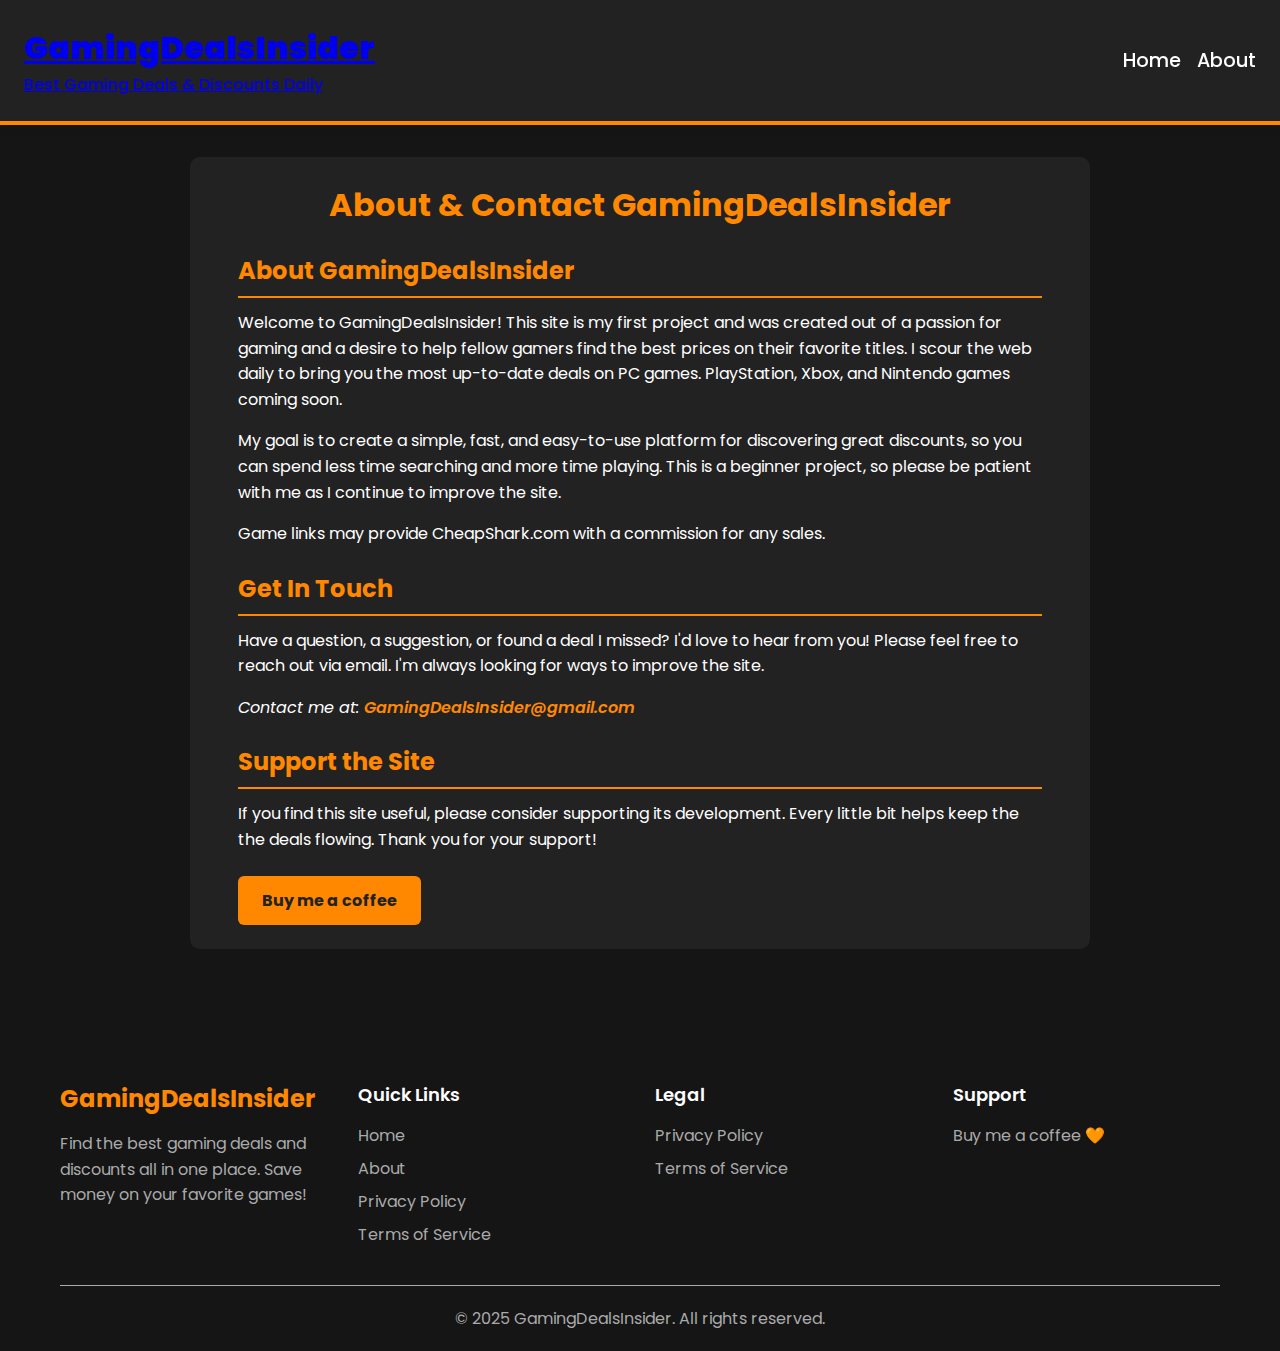
<file: about.html>
<!DOCTYPE html>
<html lang="en">
<head>
    <meta charset="UTF-8">
    <meta name="viewport" content="width=device-width, initial-scale=1.0">

    <script async src="https://www.googletagmanager.com/gtag/js?id=G-ZEB72G2LCH"></script>
    <script>
      window.dataLayer = window.dataLayer || [];
      function gtag(){dataLayer.push(arguments);}
      gtag('js', new Date());
      gtag('config', 'G-ZEB72G2LCH');
    </script>
    
    <title>About Us | GamingDealsInsider</title>
    <meta name="description" content="Learn about the mission of GamingDealsInsider. We're dedicated to helping gamers find legitimate discounts and track the best prices on video games across all major platforms.">
    <meta name="keywords" content="about gaming deals, gaming deals mission, gaming deals support, gaming deals help, gaming deals feedback">
    <meta name="author" content="GamingDealsInsider">
    <meta name="robots" content="index, follow">
    <link rel="canonical" href="https://bullsonparade.github.io/Deals-Site/about.html">
    <meta name="theme-color" content="#ff8800">
    
    <meta property="og:type" content="website">
    <meta property="og:url" content="https://bullsonparade.github.io/Deals-Site/about.html">
    <meta property="og:title" content="About Us | GamingDealsInsider">
    <meta property="og:description" content="Learn about the mission of GamingDealsInsider to help gamers find the best discounts on video games.">
    <meta property="og:image" content="https://raw.githubusercontent.com/BullsOnParade/Deals-Site/4f519769d55e6551ad79bbeac882b86ba6347bc9/gaming-deals-logo.jpg">
    <meta property="og:site_name" content="GamingDealsInsider">
    <meta property="og:locale" content="en_US">

    <meta name="twitter:card" content="summary_large_image">
    <meta name="twitter:site" content="@gamingdealsins">
    <meta name="twitter:title" content="About Us | GamingDealsInsider">
    <meta name="twitter:description" content="Learn about the mission of GamingDealsInsider to help gamers find the best discounts on video games.">
    <meta name="twitter:image" content="https://raw.githubusercontent.com/BullsOnParade/Deals-Site/4f519769d55e6551ad79bbeac882b86ba6347bc9/gaming-deals-logo.jpg">
    
    <link rel="icon" type="image/x-icon" href="favicon.ico">
    <link rel="apple-touch-icon" sizes="180x180" href="apple-touch-icon.png">
    <link rel="icon" type="image/png" sizes="32x32" href="favicon-32x32.png">
    <link rel="icon" type="image/png" sizes="16x16" href="favicon-16x16.png">
    
    <link href="https://fonts.googleapis.com/css2?family=Poppins:wght@400;500;600;700;900&display=swap" rel="stylesheet">
    
    <script type="application/ld+json">
    {
      "@context": "https://schema.org",
      "@type": "AboutPage",
      "name": "About GamingDealsInsider",
      "url": "https://bullsonparade.github.io/Deals-Site/about.html",
      "description": "Learn about our mission to help gamers find the best deals on PC, PlayStation, Xbox, and Nintendo games.",
      "mainEntity": {
        "@type": "Organization",
        "name": "GamingDealsInsider",
        "url": "https://bullsonparade.github.io/Deals-Site/index.html",
        "logo": "https://raw.githubusercontent.com/BullsOnParade/Deals-Site/4f519769d55e6551ad79bbeac882b86ba6347bc9/gaming-deals-logo.jpg",
        "sameAs": [
          "https://twitter.com/gamingdealsins",
          "https://facebook.com/gamingdealsinsider",
          "https://instagram.com/gamingdealsinsider"
        ]
      }
    }
    </script>
    
    <link rel="stylesheet" href="styles.css">
</head>
<body>
  <!-- Header -->
  <header class="header">
    <div class="header__inner">
      <h1 class="header__title"><a href="index.html">GamingDealsInsider</a></h1>
      <p class="header__tagline"><a href="index.html">Best Gaming Deals & Discounts Daily</a></p>
    </div>
    <nav class="header__menu">
      <a class="header__menu-link" href="index.html">Home</a>
      <a class="header__menu-link" href="about.html">About</a>
    </nav>
  </header>

  <!-- Contact Section -->
  <main>
    <section class="contact-section" aria-label="About and Contact Information">
      <div class="contact-container">
        <h1 class="section-title">About & Contact GamingDealsInsider</h1>

        <article class="contact-content">
          <section>
            <h2>About GamingDealsInsider</h2>
            <p>
              Welcome to GamingDealsInsider! This site is my first project and was created out of a passion for gaming and a desire to help fellow gamers find the best prices on their favorite titles. I scour the web daily to bring you the most up-to-date deals on PC games. PlayStation, Xbox, and Nintendo games coming soon.
            </p>
            <p>
              My goal is to create a simple, fast, and easy-to-use platform for discovering great discounts, so you can spend less time searching and more time playing. This is a beginner project, so please be patient with me as I continue to improve the site.
            </p>
            <p>
              Game links may provide CheapShark.com with a commission for any sales.
            </p>
          </section>

          <section>
            <h2>Get In Touch</h2>
            <p>
              Have a question, a suggestion, or found a deal I missed? I'd love to hear from you! Please feel free to reach out via email. I'm always looking for ways to improve the site.
            </p>
            <address class="contact-email">
              Contact me at: <a href="mailto:GamingDealsInsider@gmail.com" aria-label="Send email to GamingDealsInsider@gmail.com">GamingDealsInsider@gmail.com</a>
            </address>
          </section>

          <section>
            <h2>Support the Site</h2>
            <p>
              If you find this site useful, please consider supporting its development. Every little bit helps keep the the deals flowing. Thank you for your support!
            </p>
            <a href="https://buymeacoffee.com/gamingdealsinsider" target="_blank" class="support-button" aria-label="Support GamingDealsInsider on Buy Me a Coffee">Buy me a coffee</a>
          </section>
        </article>
      </div>
    </section>
  </main>

  <!-- Footer -->
  <footer class="footer">
    <div class="footer__container">
      <div class="footer__content">
        <div class="footer__section">
          <h3 class="footer__title">GamingDealsInsider</h3>
          <p class="footer__description">Find the best gaming deals and discounts all in one place. Save money on your favorite games!</p>
        </div>
        <div class="footer__section">
          <h4 class="footer__subtitle">Quick Links</h4>
          <ul class="footer__links">
            <li><a href="index.html" class="footer__link">Home</a></li>
            <li><a href="about.html" class="footer__link">About</a></li>
            <li><a href="privacy.html" class="footer__link">Privacy Policy</a></li>
            <li><a href="terms.html" class="footer__link">Terms of Service</a></li>
          </ul>
        </div>
        <div class="footer__section">
          <h4 class="footer__subtitle">Legal</h4>
          <ul class="footer__links">
            <li><a href="privacy.html" class="footer__link">Privacy Policy</a></li>
            <li><a href="terms.html" class="footer__link">Terms of Service</a></li>
          </ul>
        </div>
        <div class="footer__section">
          <h4 class="footer__subtitle">Support</h4>
          <ul class="footer__links">
            <li><a href="https://buymeacoffee.com/gamingdealsinsider" target="_blank" class="footer__link">Buy me a coffee 🧡</a></li>
          </ul>
        </div>
      </div>
      <div class="footer__bottom">
        <p class="footer__copyright">&copy; 2025 GamingDealsInsider. All rights reserved.</p>
      </div>
    </div>
  </footer>

  <script src="script.js"></script>
</body>
</html>
</file>
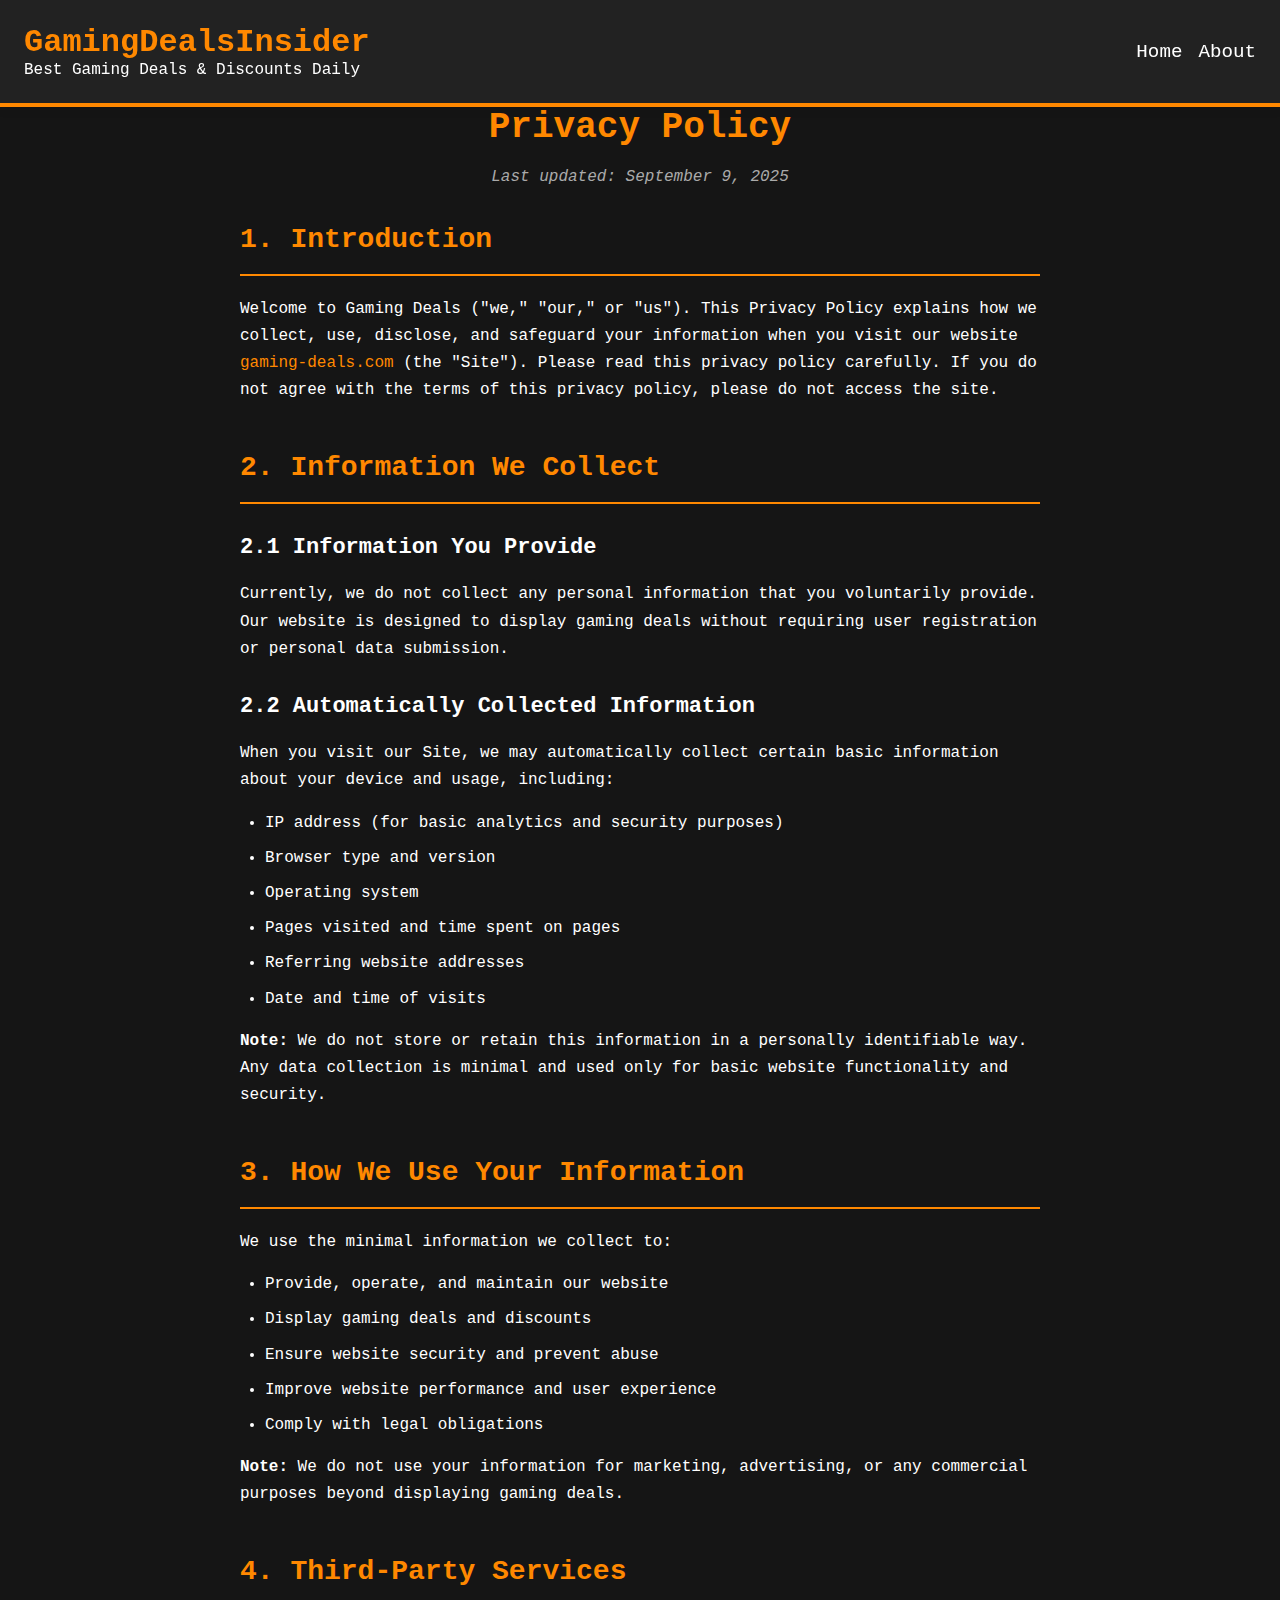
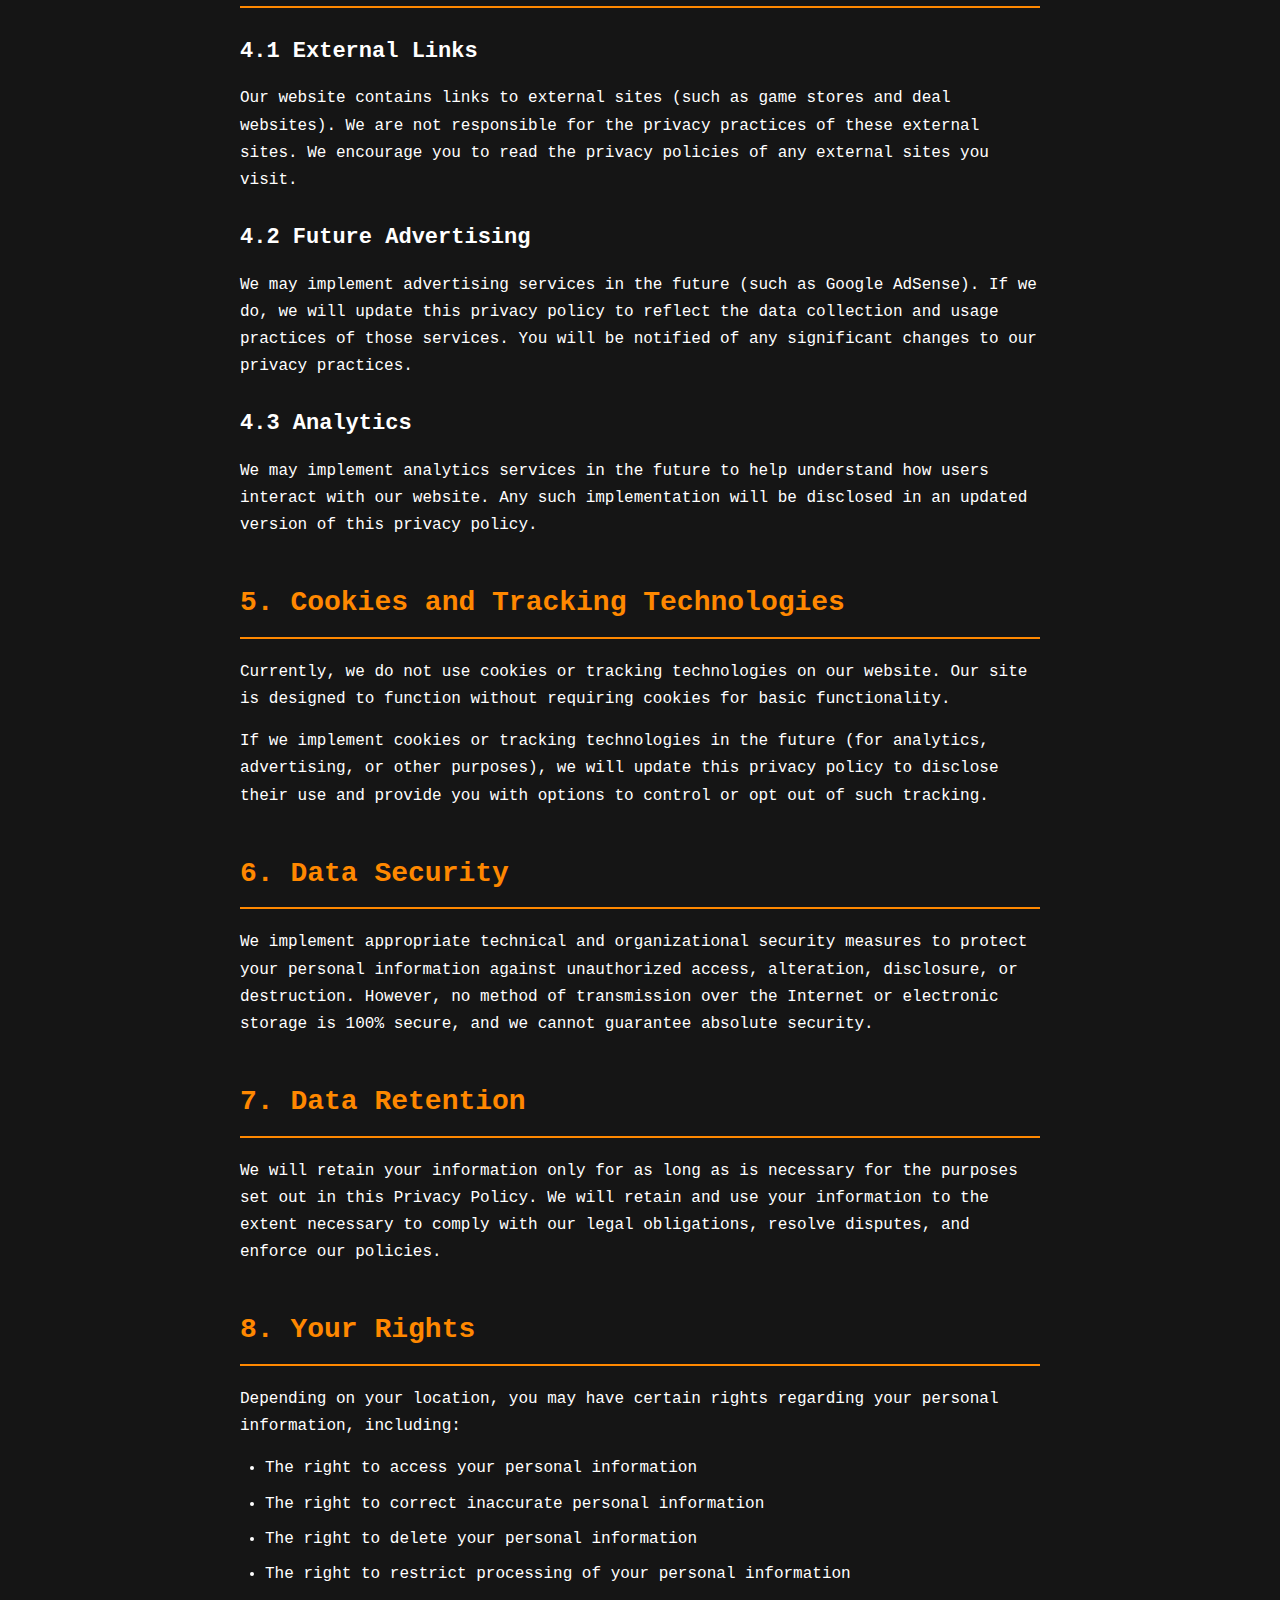
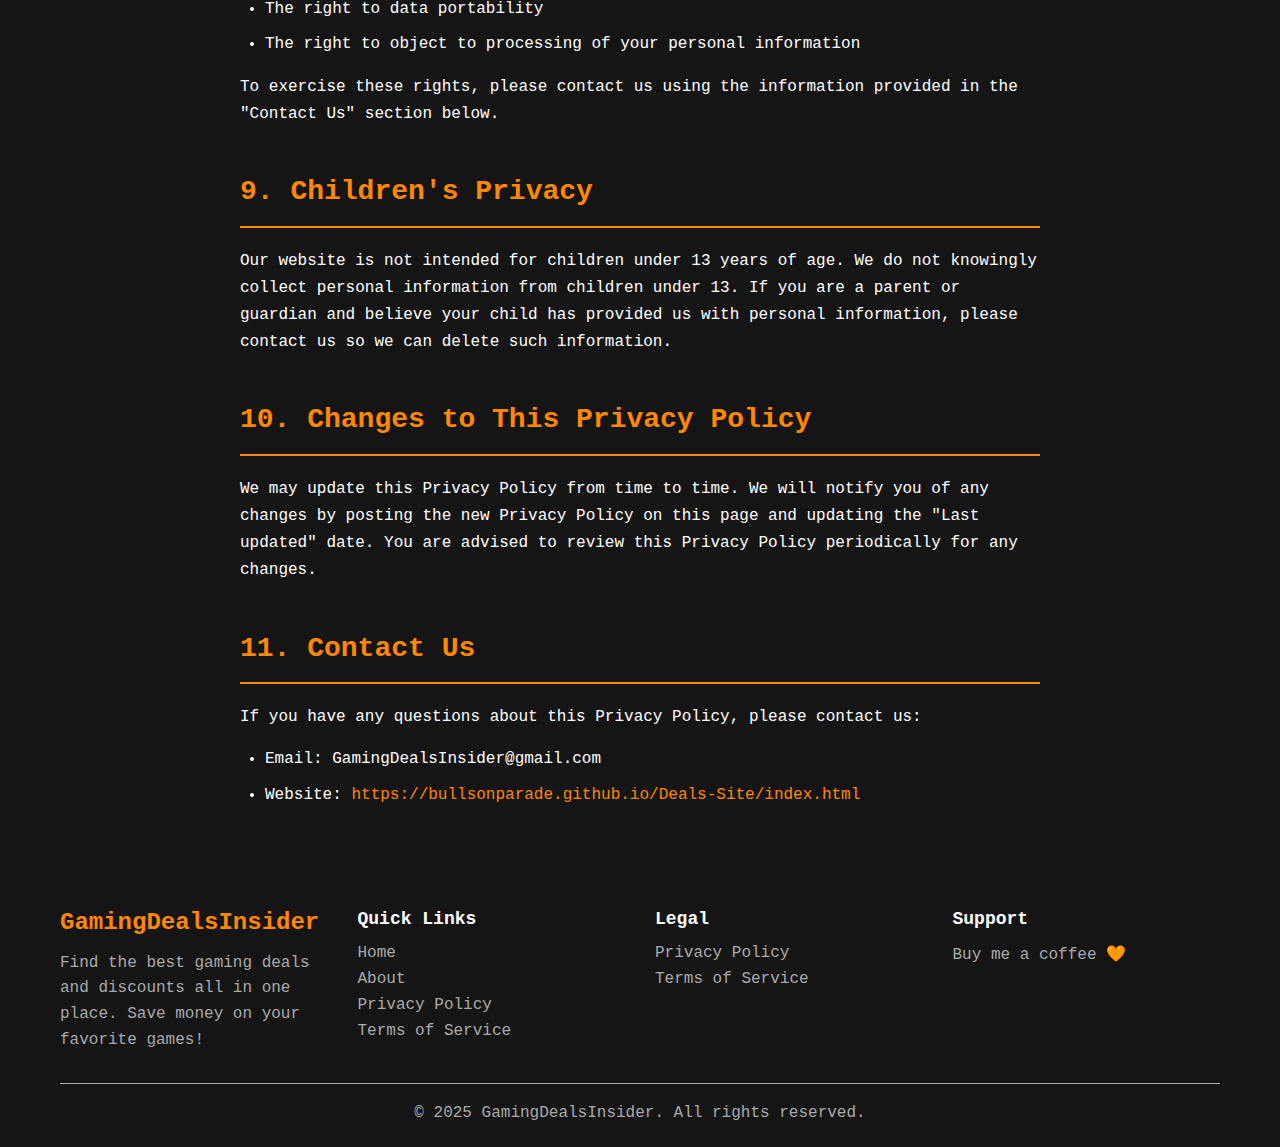
<file: privacy.html>
<!DOCTYPE html>
<html lang="en">
<head>
    <meta charset="UTF-8">
    <meta name="viewport" content="width=device-width, initial-scale=1.0">
    <title>Privacy Policy - Gaming Deals</title>
    <link rel="stylesheet" href="styles.css">
    <meta name="description" content="Privacy Policy for Gaming Deals - Learn how we collect, use, and protect your information.">
    <meta name="robots" content="index, follow">
    
    <!-- Open Graph Meta Tags -->
    <meta property="og:title" content="Privacy Policy - Gaming Deals">
    <meta property="og:description" content="Privacy Policy for Gaming Deals - Learn how we collect, use, and protect your information.">
    <meta property="og:type" content="website">
    <meta property="og:url" content="https://your-domain.com/privacy.html">
    
    <!-- Favicon -->
    <link rel="icon" type="image/jpeg" href="gaming-deals-logo.jpg">
</head>
<body>
  <!-- Header -->
  <header class="header">
    <div class="header__inner">
      <h1 class="header__title">GamingDealsInsider</h1>
      <p class="header__tagline">Best Gaming Deals & Discounts Daily</p>
    </div>
    <nav class="header__menu">
      <a class="header__menu-link" href="index.html">Home</a>
      <a class="header__menu-link" href="about.html">About</a>
    </nav>
  </header>

    <main class="main">
        <div class="container">
            <h1 class="page-title">Privacy Policy</h1>
            <p class="last-updated">Last updated: <time datetime="2025-09-09">September 9, 2025</time></p>
            
            <div class="privacy-content">
                <section class="privacy-section">
                    <h2>1. Introduction</h2>
                    <p>Welcome to Gaming Deals ("we," "our," or "us"). This Privacy Policy explains how we collect, use, disclose, and safeguard your information when you visit our website <a href="index.html">gaming-deals.com</a> (the "Site"). Please read this privacy policy carefully. If you do not agree with the terms of this privacy policy, please do not access the site.</p>
                </section>

                <section class="privacy-section">
                    <h2>2. Information We Collect</h2>
                    <h3>2.1 Information You Provide</h3>
                    <p>Currently, we do not collect any personal information that you voluntarily provide. Our website is designed to display gaming deals without requiring user registration or personal data submission.</p>

                    <h3>2.2 Automatically Collected Information</h3>
                    <p>When you visit our Site, we may automatically collect certain basic information about your device and usage, including:</p>
                    <ul>
                        <li>IP address (for basic analytics and security purposes)</li>
                        <li>Browser type and version</li>
                        <li>Operating system</li>
                        <li>Pages visited and time spent on pages</li>
                        <li>Referring website addresses</li>
                        <li>Date and time of visits</li>
                    </ul>
                    <p><strong>Note:</strong> We do not store or retain this information in a personally identifiable way. Any data collection is minimal and used only for basic website functionality and security.</p>
                </section>

                <section class="privacy-section">
                    <h2>3. How We Use Your Information</h2>
                    <p>We use the minimal information we collect to:</p>
                    <ul>
                        <li>Provide, operate, and maintain our website</li>
                        <li>Display gaming deals and discounts</li>
                        <li>Ensure website security and prevent abuse</li>
                        <li>Improve website performance and user experience</li>
                        <li>Comply with legal obligations</li>
                    </ul>
                    <p><strong>Note:</strong> We do not use your information for marketing, advertising, or any commercial purposes beyond displaying gaming deals.</p>
                </section>

                <section class="privacy-section">
                    <h2>4. Third-Party Services</h2>
                    <h3>4.1 External Links</h3>
                    <p>Our website contains links to external sites (such as game stores and deal websites). We are not responsible for the privacy practices of these external sites. We encourage you to read the privacy policies of any external sites you visit.</p>

                    <h3>4.2 Future Advertising</h3>
                    <p>We may implement advertising services in the future (such as Google AdSense). If we do, we will update this privacy policy to reflect the data collection and usage practices of those services. You will be notified of any significant changes to our privacy practices.</p>

                    <h3>4.3 Analytics</h3>
                    <p>We may implement analytics services in the future to help understand how users interact with our website. Any such implementation will be disclosed in an updated version of this privacy policy.</p>
                </section>

                <section class="privacy-section">
                    <h2>5. Cookies and Tracking Technologies</h2>
                    <p>Currently, we do not use cookies or tracking technologies on our website. Our site is designed to function without requiring cookies for basic functionality.</p>
                    <p>If we implement cookies or tracking technologies in the future (for analytics, advertising, or other purposes), we will update this privacy policy to disclose their use and provide you with options to control or opt out of such tracking.</p>
                </section>

                <section class="privacy-section">
                    <h2>6. Data Security</h2>
                    <p>We implement appropriate technical and organizational security measures to protect your personal information against unauthorized access, alteration, disclosure, or destruction. However, no method of transmission over the Internet or electronic storage is 100% secure, and we cannot guarantee absolute security.</p>
                </section>

                <section class="privacy-section">
                    <h2>7. Data Retention</h2>
                    <p>We will retain your information only for as long as is necessary for the purposes set out in this Privacy Policy. We will retain and use your information to the extent necessary to comply with our legal obligations, resolve disputes, and enforce our policies.</p>
                </section>

                <section class="privacy-section">
                    <h2>8. Your Rights</h2>
                    <p>Depending on your location, you may have certain rights regarding your personal information, including:</p>
                    <ul>
                        <li>The right to access your personal information</li>
                        <li>The right to correct inaccurate personal information</li>
                        <li>The right to delete your personal information</li>
                        <li>The right to restrict processing of your personal information</li>
                        <li>The right to data portability</li>
                        <li>The right to object to processing of your personal information</li>
                    </ul>
                    <p>To exercise these rights, please contact us using the information provided in the "Contact Us" section below.</p>
                </section>

                <section class="privacy-section">
                    <h2>9. Children's Privacy</h2>
                    <p>Our website is not intended for children under 13 years of age. We do not knowingly collect personal information from children under 13. If you are a parent or guardian and believe your child has provided us with personal information, please contact us so we can delete such information.</p>
                </section>

                <section class="privacy-section">
                    <h2>10. Changes to This Privacy Policy</h2>
                    <p>We may update this Privacy Policy from time to time. We will notify you of any changes by posting the new Privacy Policy on this page and updating the "Last updated" date. You are advised to review this Privacy Policy periodically for any changes.</p>
                </section>

                <section class="privacy-section">
                    <h2>11. Contact Us</h2>
                    <p>If you have any questions about this Privacy Policy, please contact us:</p>
                    <ul>
                        <li>Email: GamingDealsInsider@gmail.com</li>
                        <li>Website: <a href="index.html">https://bullsonparade.github.io/Deals-Site/index.html</a></li>
                    </ul>
                </section>
            </div>
        </div>
    </main>

    <footer class="footer">
        <div class="footer__container">
            <div class="footer__content">
                <div class="footer__section">
                    <h3 class="footer__title">GamingDealsInsider</h3>
                    <p class="footer__description">Find the best gaming deals and discounts all in one place. Save money on your favorite games!</p>
                </div>
                <div class="footer__section">
          <h4 class="footer__subtitle">Quick Links</h4>
          <ul class="footer__links">
            <li><a href="index.html" class="footer__link">Home</a></li>
            <li><a href="about.html" class="footer__link">About</a></li>
            <li><a href="privacy.html" class="footer__link">Privacy Policy</a></li>
            <li><a href="terms.html" class="footer__link">Terms of Service</a></li>
          </ul>
        </div>
        <div class="footer__section">
          <h4 class="footer__subtitle">Legal</h4>
          <ul class="footer__links">
            <li><a href="privacy.html" class="footer__link">Privacy Policy</a></li>
            <li><a href="terms.html" class="footer__link">Terms of Service</a></li>
          </ul>
        </div>
        <div class="footer__section">
          <h4 class="footer__subtitle">Support</h4>
          <ul class="footer__links">
            <li><a href="https://buymeacoffee.com/gamingdealsinsider" target="_blank" class="footer__link">Buy me a coffee 🧡</a></li>
          </ul>
        </div>
            </div>
            <div class="footer__bottom">
                <p class="footer__copyright">&copy; 2025 GamingDealsInsider. All rights reserved.</p>
            </div>
        </div>
    </footer>

    <script src="script.js"></script>
</body>
</html>
</file>
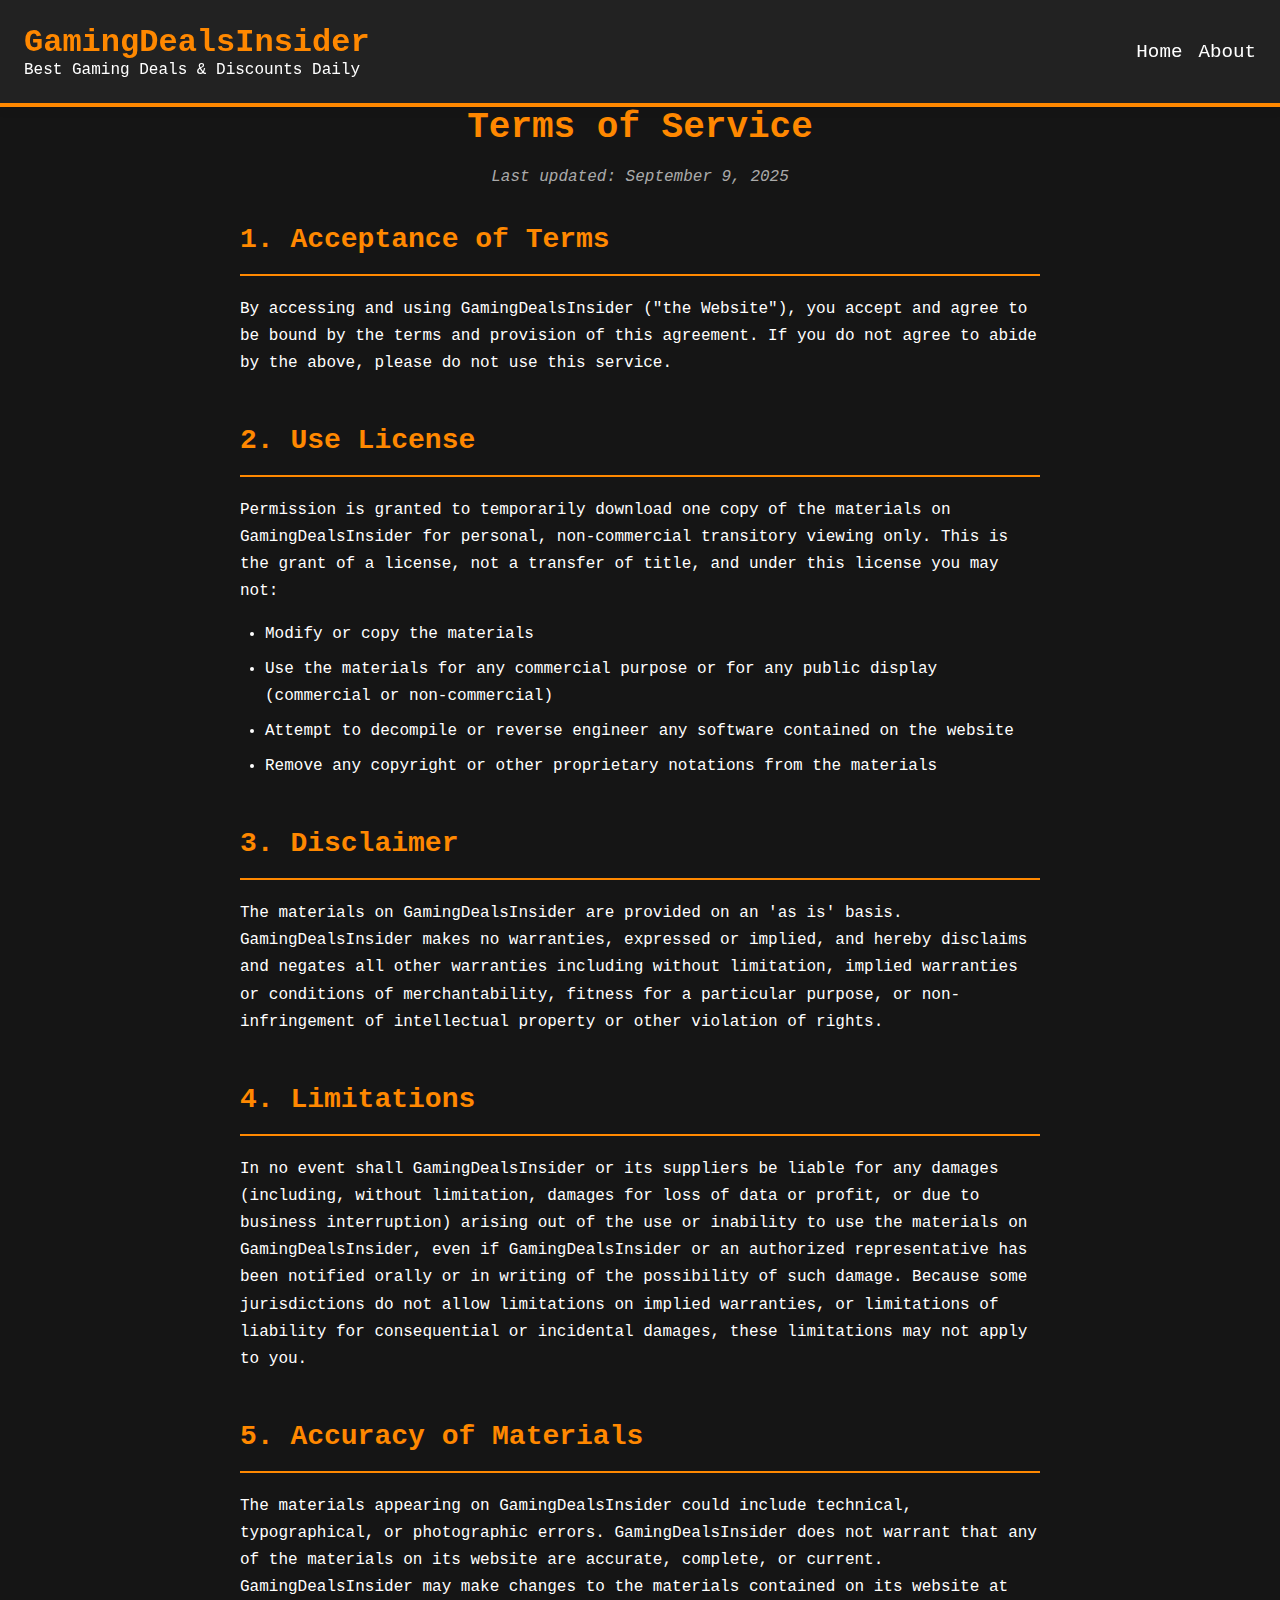
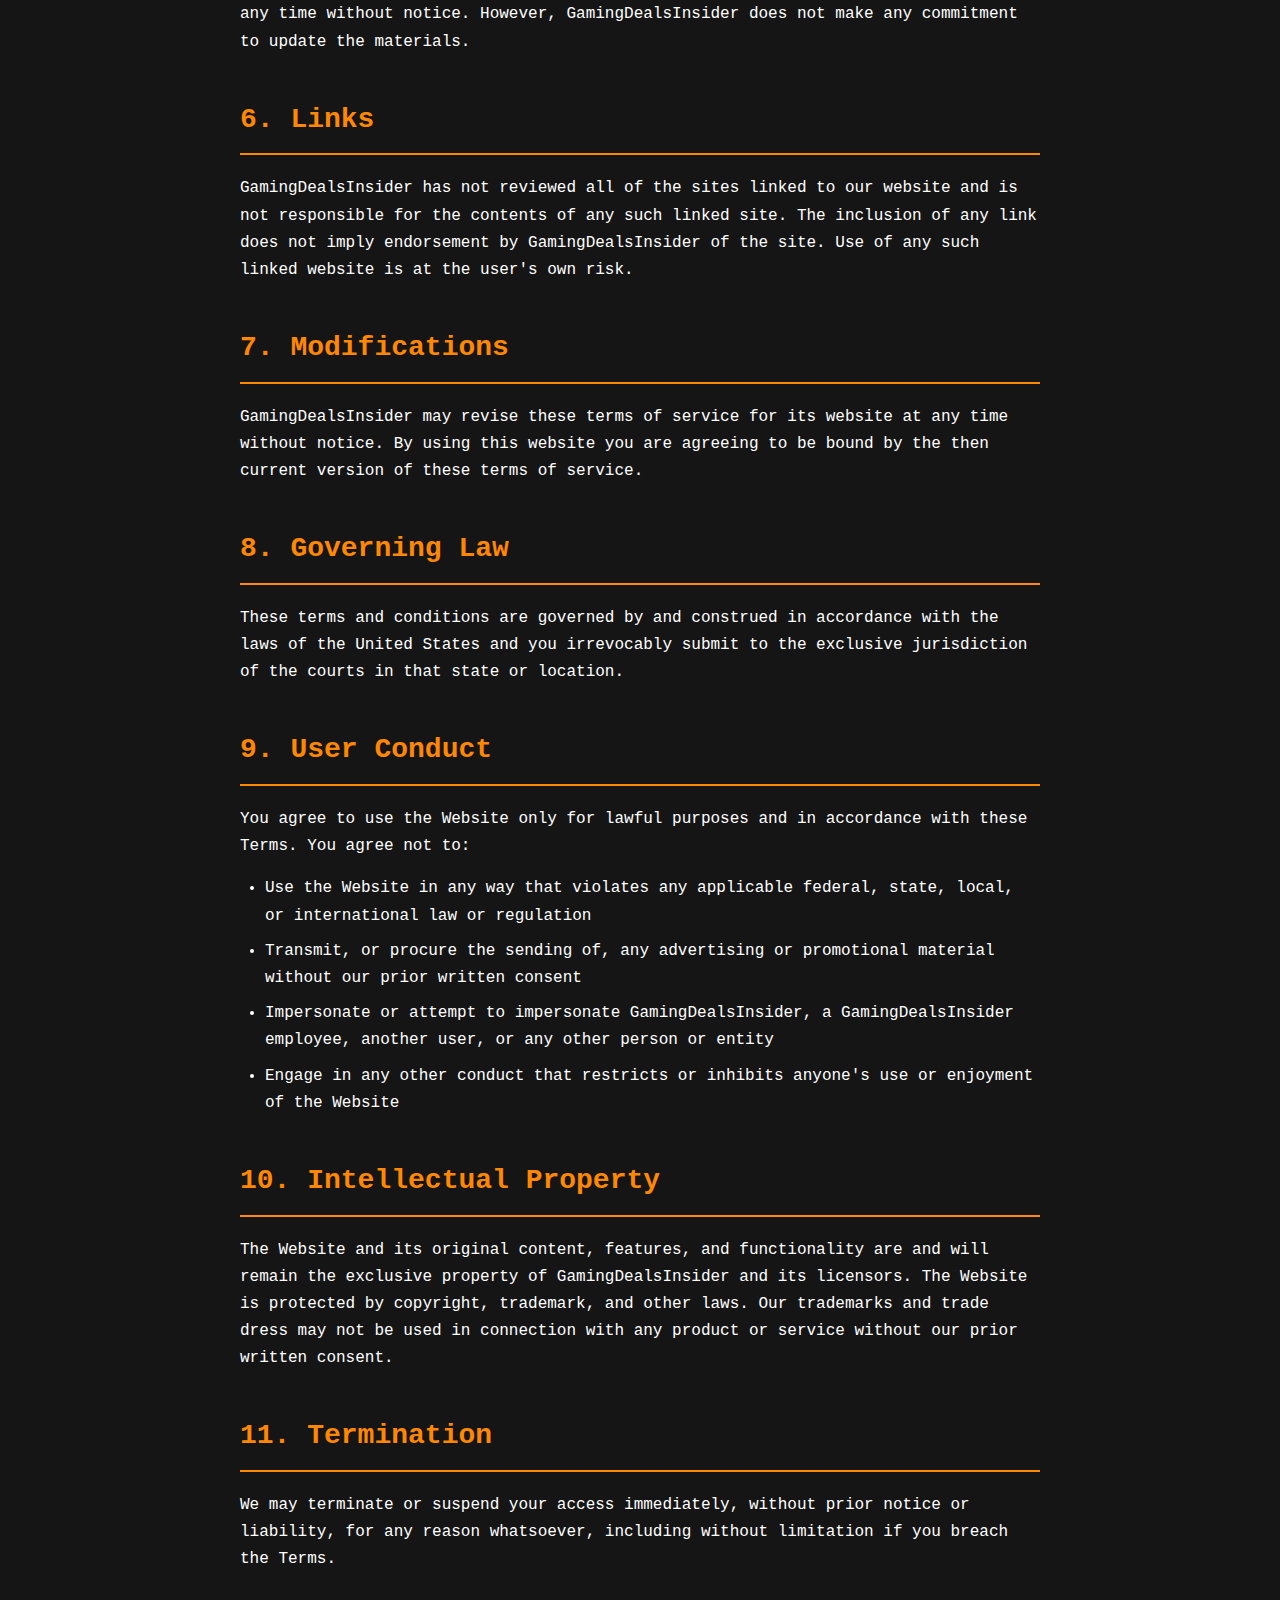
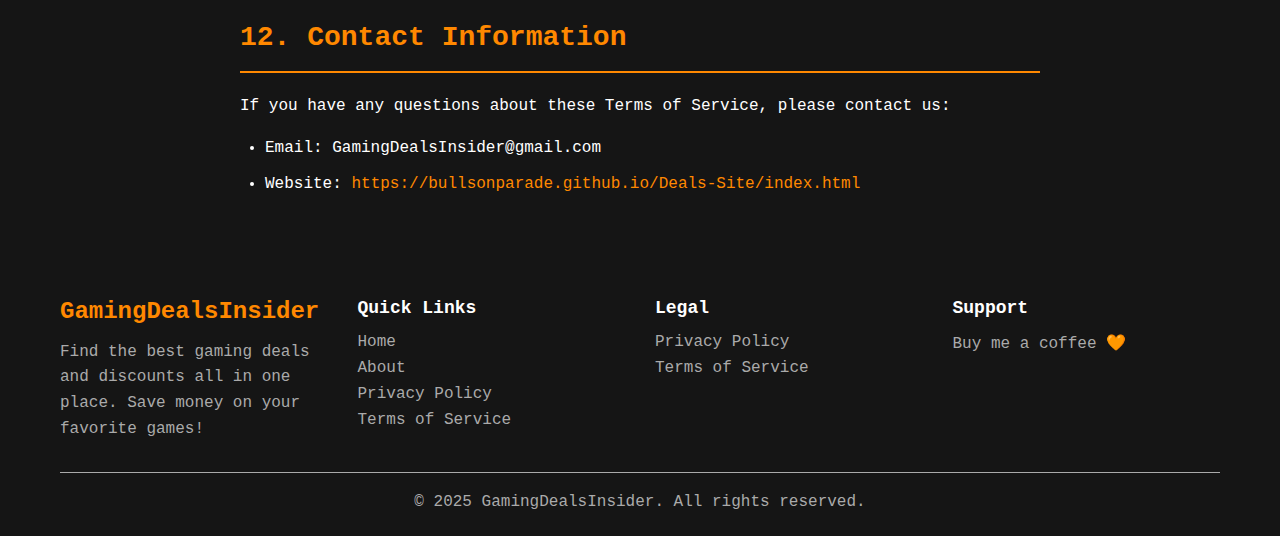
<file: terms.html>
<!DOCTYPE html>
<html lang="en">
<head>
    <meta charset="UTF-8">
    <meta name="viewport" content="width=device-width, initial-scale=1.0">
    <title>Terms of Service - GamingDealsInsider</title>
    <link rel="stylesheet" href="styles.css">
    <meta name="description" content="Terms of Service for GamingDealsInsider - Learn about the terms and conditions for using our gaming deals website.">
    <meta name="robots" content="index, follow">
    
    <!-- Open Graph Meta Tags -->
    <meta property="og:title" content="Terms of Service - GamingDealsInsider">
    <meta property="og:description" content="Terms of Service for GamingDealsInsider - Learn about the terms and conditions for using our gaming deals website.">
    <meta property="og:type" content="website">
    <meta property="og:url" content="https://your-domain.com/terms.html">
    
    <!-- Favicon -->
    <link rel="icon" type="image/jpeg" href="gaming-deals-logo.jpg">
</head>
<body>
  <!-- Header -->
  <header class="header">
    <div class="header__inner">
      <h1 class="header__title">GamingDealsInsider</h1>
      <p class="header__tagline">Best Gaming Deals & Discounts Daily</p>
    </div>
    <nav class="header__menu">
      <a class="header__menu-link" href="index.html">Home</a>
      <a class="header__menu-link" href="about.html">About</a>
    </nav>
  </header>

  <main class="main">
    <div class="container">
      <h1 class="page-title">Terms of Service</h1>
      <p class="last-updated">Last updated: <time datetime="2025-09-09">September 9, 2025</time></p>
      
      <div class="privacy-content">
        <section class="privacy-section">
          <h2>1. Acceptance of Terms</h2>
          <p>By accessing and using GamingDealsInsider ("the Website"), you accept and agree to be bound by the terms and provision of this agreement. If you do not agree to abide by the above, please do not use this service.</p>
        </section>

        <section class="privacy-section">
          <h2>2. Use License</h2>
          <p>Permission is granted to temporarily download one copy of the materials on GamingDealsInsider for personal, non-commercial transitory viewing only. This is the grant of a license, not a transfer of title, and under this license you may not:</p>
          <ul>
            <li>Modify or copy the materials</li>
            <li>Use the materials for any commercial purpose or for any public display (commercial or non-commercial)</li>
            <li>Attempt to decompile or reverse engineer any software contained on the website</li>
            <li>Remove any copyright or other proprietary notations from the materials</li>
          </ul>
        </section>

        <section class="privacy-section">
          <h2>3. Disclaimer</h2>
          <p>The materials on GamingDealsInsider are provided on an 'as is' basis. GamingDealsInsider makes no warranties, expressed or implied, and hereby disclaims and negates all other warranties including without limitation, implied warranties or conditions of merchantability, fitness for a particular purpose, or non-infringement of intellectual property or other violation of rights.</p>
        </section>

        <section class="privacy-section">
          <h2>4. Limitations</h2>
          <p>In no event shall GamingDealsInsider or its suppliers be liable for any damages (including, without limitation, damages for loss of data or profit, or due to business interruption) arising out of the use or inability to use the materials on GamingDealsInsider, even if GamingDealsInsider or an authorized representative has been notified orally or in writing of the possibility of such damage. Because some jurisdictions do not allow limitations on implied warranties, or limitations of liability for consequential or incidental damages, these limitations may not apply to you.</p>
        </section>

        <section class="privacy-section">
          <h2>5. Accuracy of Materials</h2>
          <p>The materials appearing on GamingDealsInsider could include technical, typographical, or photographic errors. GamingDealsInsider does not warrant that any of the materials on its website are accurate, complete, or current. GamingDealsInsider may make changes to the materials contained on its website at any time without notice. However, GamingDealsInsider does not make any commitment to update the materials.</p>
        </section>

        <section class="privacy-section">
          <h2>6. Links</h2>
          <p>GamingDealsInsider has not reviewed all of the sites linked to our website and is not responsible for the contents of any such linked site. The inclusion of any link does not imply endorsement by GamingDealsInsider of the site. Use of any such linked website is at the user's own risk.</p>
        </section>

        <section class="privacy-section">
          <h2>7. Modifications</h2>
          <p>GamingDealsInsider may revise these terms of service for its website at any time without notice. By using this website you are agreeing to be bound by the then current version of these terms of service.</p>
        </section>

        <section class="privacy-section">
          <h2>8. Governing Law</h2>
          <p>These terms and conditions are governed by and construed in accordance with the laws of the United States and you irrevocably submit to the exclusive jurisdiction of the courts in that state or location.</p>
        </section>

        <section class="privacy-section">
          <h2>9. User Conduct</h2>
          <p>You agree to use the Website only for lawful purposes and in accordance with these Terms. You agree not to:</p>
          <ul>
            <li>Use the Website in any way that violates any applicable federal, state, local, or international law or regulation</li>
            <li>Transmit, or procure the sending of, any advertising or promotional material without our prior written consent</li>
            <li>Impersonate or attempt to impersonate GamingDealsInsider, a GamingDealsInsider employee, another user, or any other person or entity</li>
            <li>Engage in any other conduct that restricts or inhibits anyone's use or enjoyment of the Website</li>
          </ul>
        </section>

        <section class="privacy-section">
          <h2>10. Intellectual Property</h2>
          <p>The Website and its original content, features, and functionality are and will remain the exclusive property of GamingDealsInsider and its licensors. The Website is protected by copyright, trademark, and other laws. Our trademarks and trade dress may not be used in connection with any product or service without our prior written consent.</p>
        </section>

        <section class="privacy-section">
          <h2>11. Termination</h2>
          <p>We may terminate or suspend your access immediately, without prior notice or liability, for any reason whatsoever, including without limitation if you breach the Terms.</p>
        </section>

        <section class="privacy-section">
          <h2>12. Contact Information</h2>
          <p>If you have any questions about these Terms of Service, please contact us:</p>
          <ul>
            <li>Email: GamingDealsInsider@gmail.com</li>
            <li>Website: <a href="index.html">https://bullsonparade.github.io/Deals-Site/index.html</a></li>
          </ul>
        </section>
      </div>
    </div>
  </main>

  <!-- Footer -->
  <footer class="footer">
    <div class="footer__container">
      <div class="footer__content">
        <div class="footer__section">
          <h3 class="footer__title">GamingDealsInsider</h3>
          <p class="footer__description">Find the best gaming deals and discounts all in one place. Save money on your favorite games!</p>
        </div>
        <div class="footer__section">
          <h4 class="footer__subtitle">Quick Links</h4>
          <ul class="footer__links">
            <li><a href="index.html" class="footer__link">Home</a></li>
            <li><a href="about.html" class="footer__link">About</a></li>
            <li><a href="privacy.html" class="footer__link">Privacy Policy</a></li>
            <li><a href="terms.html" class="footer__link">Terms of Service</a></li>
          </ul>
        </div>
        <div class="footer__section">
          <h4 class="footer__subtitle">Legal</h4>
          <ul class="footer__links">
            <li><a href="privacy.html" class="footer__link">Privacy Policy</a></li>
            <li><a href="terms.html" class="footer__link">Terms of Service</a></li>
          </ul>
        </div>
        <div class="footer__section">
          <h4 class="footer__subtitle">Support</h4>
          <ul class="footer__links">
            <li><a href="https://buymeacoffee.com/gamingdealsinsider" target="_blank" class="footer__link">Buy me a coffee 🧡</a></li>
          </ul>
        </div>
      </div>
      <div class="footer__bottom">
        <p class="footer__copyright">&copy; 2025 GamingDealsInsider. All rights reserved.</p>
      </div>
    </div>
  </footer>

  <script src="script.js"></script>
</body>
</html>
</file>
<file: styles.css>
* {
  margin: 0;
  padding: 0;
  box-sizing: border-box;
}

:root {
  --primary-color: #ff8800;
  --background-dark: #151515;
  --background-light: #222;
  --text-light: #fff;
  --text-dark: #222;
  --text-muted: #aaa;
}

body {
    font-family: 'Poppins', monospace, sans-serif;
    background: var(--background-dark);
    color: var(--text-light);
    min-height: 100vh;
}

/* Header Styles */
.header {
    display: flex;
    background: var(--background-light);
    padding: 24px;
    justify-content: space-between;
    align-items: center;
    border-bottom: 4px solid var(--primary-color);
    position: sticky;
    top: 0;
    z-index: 100;
    box-shadow: 0 2px 10px rgba(0, 0, 0, 0.1);
}

.header__inner {
    display: flex;
    flex-direction: column;
}

.header__title {
  color: var(--primary-color);font-weight: 900;
  font-size: 32px;
}

.header__tagline {
    color: var(--text-light);
    font-weight: 500;
}

.header__menu {
    display: flex;
    gap: 16px;
}

.header__menu-link {
  text-decoration: none;
  color: var(--text-light);
  font-weight: 500;
  font-size: 1.2rem;
  cursor: pointer;
}

.header__menu-button:hover {
    color: var(--primary-color);;
}

.header__menu-button a {
    text-decoration: none;
    color: var(--text-light);
}

.header__menu-button a:hover {
    color: var(--primary-color);;
}

/* Featured Deals Styles */

.index-titles {
  font-size: 2rem;
  color: var(--primary-color);
  text-align: center;
  margin: 32px;
}

/* Featured Deals Carousel Styles */
.featured-deals-container {
  position: relative;
  width: 100%;
  max-width: 1500px; /* Increased further to show full 4th card */
  margin: 32px auto;
  padding: 0 80px;
}

.scroll-arrow-btn {
  position: absolute;
  top: 50%;
  transform: translateY(-50%);
  z-index: 10;
  background-color: rgba(21, 21, 21, 0.9);
  color: var(--text-light);
  border: 2px solid var(--primary-color);
  border-radius: 50%;
  width: 50px; /* Increased size */
  height: 50px;
  font-size: 20px;
  cursor: pointer;
  display: flex;
  justify-content: center;
  align-items: center;
  transition: all 0.3s ease;
  box-shadow: 0 4px 12px rgba(0, 0, 0, 0.3);
}

.scroll-arrow-btn:hover {
  background-color: var(--primary-color);
  color: var(--background-light);
  transform: translateY(-50%) scale(1.1);
  box-shadow: 0 6px 16px rgba(255, 136, 0, 0.4);
}

.scroll-arrow-btn:active {
  transform: translateY(-50%) scale(0.95);
}

.scroll-arrow-btn.left {
  left: 20px; /* Positioned further from the edge */
}

.scroll-arrow-btn.right {
  right: 20px; /* Positioned further from the edge */
}

.featured-deals {
    display: flex;
    gap: 20px; /* Reduced gap to fit 4 cards better */
    overflow-x: auto;
    scroll-behavior: smooth;
    padding: 8px 0 10px 0;
    /* Hide scrollbar for a cleaner look */
    scrollbar-width: none;
    -ms-overflow-style: none;
    /* Enable momentum scrolling on iOS */
    -webkit-overflow-scrolling: touch;
    /* Remove scroll snap for fluid scrolling */
    scroll-snap-type: none;
    /* Drag interaction styles */
    cursor: grab;
    user-select: none;
    -webkit-user-select: none;
    -moz-user-select: none;
    -ms-user-select: none;
}

.featured-deals:active {
    cursor: grabbing;
}

.featured-deals.dragging {
    cursor: grabbing;
    scroll-behavior: auto; /* Disable smooth scroll during drag */
}

.featured-deals::-webkit-scrollbar { /* WebKit */
    display: none;
}

.deal-card {
    background: var(--background-light);
    border-radius: 12px;
    box-shadow: 0 4px 12px rgba(0, 0, 0, 0.3);
    color: var(--text-light);
    text-decoration: none;
    width: 300px; /* Increased to fit exactly 4 cards */
    overflow: hidden;
    border: 2px solid var(--primary-color);
    flex-shrink: 0;
    transition: transform 0.3s ease, box-shadow 0.3s ease;
    display: flex;
    flex-direction: column;
}

.deal-card:hover {
    transform: translateY(-6px);
    box-shadow: 0 12px 32px rgba(255, 136, 0, 0.2);
}

.deal-card:hover .deal-card__image {
    transform: scale(1.05);
}

.deal-card__image {
    width: 100%;
    height: 180px;
    object-fit: cover; /* Changed to cover for better image quality */
    object-position: center;
    background: linear-gradient(135deg, #1a1a1a 0%, #2a2a2a 100%);
    display: block;
    transition: transform 0.3s ease;
    /* Image quality improvements */
    image-rendering: -webkit-optimize-contrast;
    image-rendering: crisp-edges;
    image-rendering: high-quality;
    /* Better scaling for high-res images */
    image-rendering: auto;
    /* Force hardware acceleration */
    transform: translateZ(0);
    backface-visibility: hidden;
    /* Smooth image loading */
    opacity: 0;
    animation: fadeInImage 0.3s ease-in-out forwards;
    /* Better image fitting */
    border-radius: 8px 8px 0 0;
    /* Prevent image blur on scaling */
    -webkit-backface-visibility: hidden;
    -webkit-transform: translateZ(0);
    will-change: transform;
}

@keyframes fadeInImage {
    from { opacity: 0; }
    to { opacity: 1; }
}

.deal-card__image.loaded {
    opacity: 1;
}

.deal-card__image.broken {
    background: linear-gradient(135deg, #2a2a2a 0%, #3a3a3a 100%);
    display: flex;
    align-items: center;
    justify-content: center;
    color: var(--text-muted);
    font-size: 14px;
    font-weight: 500;
}

.deal-card__image.broken::after {
    content: "🎮";
    font-size: 48px;
    opacity: 0.5;
}

.deal-card__body {
    padding: 20px;
    flex-grow: 1;
    display: flex;
    flex-direction: column;
    justify-content: space-between;
}

.deal-card__title {
    font-size: 16px;
    color: var(--primary-color);
    margin: 0 0 12px 0;
    font-weight: 600;
    line-height: 1.3;
    display: -webkit-box;
    -webkit-line-clamp: 2;
    line-clamp: 2;
    -webkit-box-orient: vertical;
    overflow: hidden;
}

.deal-card__price {
    font-weight: 700;
    font-size: 24px;
    color: var(--text-light);
    margin: 0 0 4px 0;
}

.deal-card__old-price {
    text-decoration: line-through;
    color: var(--text-muted);
    font-size: 14px;
    margin: 0 0 8px 0;
}

.deal-card__meta {
    font-size: 12px;
    color: var(--text-muted);
    margin-top: auto;
}

.deal-card__discount {
    color: var(--primary-color);
    font-weight: 700;
    background: rgba(255, 136, 0, 0.1);
    padding: 2px 6px;
    border-radius: 4px;
    display: inline-block;
    margin-right: 8px;
}

/* Platform Filter Styles */
.platform-buttons {
    display: flex;
    gap: 12px;
    justify-content: center;
    margin-bottom: 16px;
}

.platform-button {
    background: var(--background-light);
    color: var(--text-light);
    border: none;
    border-radius: 6px;
    padding: 8px 18px;
    font-weight: 700;
    cursor: pointer;
}

.platform-button--active {
    background: var(--primary-color);;
    color: var(--background-light);
}

/* Section Header Styles */
.section-header {
    width: 75%;
    margin: 0 auto;
    display: flex;
    justify-content: space-between;
    align-items: center;
    margin-bottom: 24px;
}

.section-header .index-titles {
    margin: 0; /* Remove default margin */
}

/* Search Bar Styles */
.search-container {
    position: relative;
    display: flex;
    align-items: center;
    width: 300px; /* Fixed width for search bar */
}

.search-input {
    width: 100%;
    padding: 10px 14px;
    padding-right: 36px; /* Space for clear button */
    background: var(--background-light);
    border: 2px solid var(--primary-color);
    border-radius: 8px;
    color: var(--text-light);
    font-size: 14px;
    font-family: 'Poppins', sans-serif;
    transition: border-color 0.3s ease, box-shadow 0.3s ease;
}

.search-input:focus {
    outline: none;
    border-color: #ffa033;
    box-shadow: 0 0 0 3px rgba(255, 136, 0, 0.2);
}

.search-input::placeholder {
    color: var(--text-muted);
}

.clear-search-btn {
    position: absolute;
    right: 8px;
    background: var(--text-muted);
    color: var(--background-light);
    border: none;
    border-radius: 50%;
    width: 24px;
    height: 24px;
    cursor: pointer;
    display: flex;
    align-items: center;
    justify-content: center;
    font-size: 12px;
    transition: background-color 0.2s ease;
}

.clear-search-btn:hover {
    background: var(--primary-color);
}

.no-results-message {
    text-align: center;
    padding: 40px;
    color: var(--text-muted);
    font-size: 18px;
    background: var(--background-light);
    border-radius: 10px;
    margin: 0 auto;
    width: 75%;
}

.no-results-message .search-term {
    color: var(--primary-color);
    font-weight: 600;
}

/* Top AAA Games Styles */
.top-aaa-container {
    width: 75%;
    margin: 0 auto 40px auto;
    background: var(--background-light);
    border-radius: 10px;
    overflow: hidden;
    border: 3px solid var(--primary-color);
    box-shadow: 0 8px 32px rgba(255, 136, 0, 0.2);
}

.top-aaa-table {
    width: 100%;
    border-collapse: collapse;
    table-layout: fixed;
}

.top-aaa-table__header-row {
    background: linear-gradient(135deg, var(--primary-color) 0%, #ff9c2b 100%);
    color: var(--background-light);
    height: 50px;
}

.top-aaa-table__header-row th {
    padding: 12px 8px;
    vertical-align: middle;
    text-align: center;
    font-size: 14px;
    font-weight: 600;
    white-space: nowrap;
    overflow: hidden;
    text-overflow: ellipsis;
}

.top-aaa-table__header-row th:nth-child(1) { width: 40%; } /* Game */
.top-aaa-table__header-row th:nth-child(2) { width: 15%; } /* Platform */
.top-aaa-table__header-row th:nth-child(3) { width: 15%; } /* Price */
.top-aaa-table__header-row th:nth-child(4) { width: 10%; } /* Discount */
.top-aaa-table__header-row th:nth-child(5) { width: 20%; } /* Store */

.top-aaa-table__row {
    border-bottom: 1px solid var(--text-muted);
    transition: background-color 0.2s ease;
}

.top-aaa-table__row:hover {
    background-color: rgba(255, 136, 0, 0.1);
}

.top-aaa-table__cell {
    padding: 12px 10px;
    text-align: center;
    vertical-align: middle;
}

.top-aaa-table__cell--left {
    text-align: left;
}

.top-aaa-table__cell--center {
    text-align: center;
}

.top-aaa-table__link {
    color: var(--primary-color);
    font-weight: 600;
    text-decoration: none;
    font-size: 16px;
}

.top-aaa-table__link:hover {
    color: #ff9c2b;
    text-decoration: underline;
}

.top-aaa-table__price {
    color: var(--primary-color);
    font-weight: 700;
    font-size: 18px;
}

.top-aaa-table__old-price {
    text-decoration: line-through;
    color: var(--text-muted);
    font-size: 14px;
}

.top-aaa-table__thumbnail {
    width: 50px;
    height: 37px;
    object-fit: cover;
    border-radius: 4px;
    display: inline-block;
    margin-right: 12px;
    vertical-align: middle;
    /* Improve image quality */
    image-rendering: -webkit-optimize-contrast;
    image-rendering: crisp-edges;
    image-rendering: high-quality;
    /* Prevent blur on scaling */
    -webkit-backface-visibility: hidden;
    -webkit-transform: translateZ(0);
    transform: translateZ(0);
    backface-visibility: hidden;
}

.top-aaa-table__title-container {
    display: flex;
    align-items: center;
}

.top-aaa-table__discount {
    color: var(--primary-color);
    font-weight: 700;
    background: rgba(255, 136, 0, 0.2);
    padding: 6px 12px;
    border-radius: 6px;
    display: inline-block;
    font-size: 14px;
}

/* Deals Table Styles */
.deals-table--container {
    width: 75%;
    margin: 0 auto;
    background: var(--background-light);
    border-radius: 10px;
    overflow: hidden;
    border: 3px solid var(--primary-color);
    box-shadow: 0 8px 32px rgba(255, 136, 0, 0.2);
}

.deals-table {
    width: 100%;
    border-collapse: collapse;
    table-layout: fixed;
}

.deals-table__header-row {
    background: linear-gradient(135deg, var(--primary-color) 0%, #ff9c2b 100%);
    color: var(--background-light);
    height: 50px; /* Fixed height for consistency */
}

.deals-table__header-row th {
    padding: 12px 8px; /* Consistent padding */
    vertical-align: middle; /* Center text vertically */
    text-align: center; /* Center text horizontally */
    font-size: 14px; /* Consistent font size */
    font-weight: 600;
    white-space: nowrap; /* Prevent text wrapping */
    overflow: hidden; /* Hide overflow text */
    text-overflow: ellipsis; /* Show ... for long text */
}

.deals-table__header-row th:nth-child(1) { width: 40%; } /* Game */
.deals-table__header-row th:nth-child(2) { width: 15%; } /* Platform */
.deals-table__header-row th:nth-child(3) { width: 15%; } /* Price */
.deals-table__header-row th:nth-child(4) { width: 10%; } /* Discount */
.deals-table__header-row th:nth-child(5) { width: 20%; } /* Store */

.deals-table__row {
    border-bottom: 1px solid var(--text-muted);
    transition: background-color 0.2s ease;
}

.deals-table__row:hover {
    background-color: rgba(255, 136, 0, 0.1);
}

.deals-table__cell {
    padding: 12px 10px;
    text-align: center;
    vertical-align: middle; /* Center content vertically */
}

.deals-table__cell--left {
    text-align: left;
}

.deals-table__cell--center {
    text-align: center;
}

.deals-table__link {
    color: var(--primary-color);
    font-weight: 600;
    text-decoration: none;
    font-size: 16px;
}

.deals-table__link:hover {
    color: #ff9c2b;
    text-decoration: underline;
}

.deals-table__price {
    color: var(--primary-color);
    font-weight: 700;
    font-size: 18px;
}

.deals-table__old-price {
    text-decoration: line-through;
    color: var(--text-muted);
    font-size: 14px;
}

.deals-table__thumbnail {
    width: 50px;
    height: 37px;
    object-fit: cover;
    border-radius: 4px;
    display: inline-block;
    margin-right: 12px;
    vertical-align: middle;
    /* Improve image quality */
    image-rendering: -webkit-optimize-contrast;
    image-rendering: crisp-edges;
    image-rendering: high-quality;
    /* Prevent blur on scaling */
    -webkit-backface-visibility: hidden;
    -webkit-transform: translateZ(0);
    transform: translateZ(0);
    backface-visibility: hidden;
}

.deals-table__title-container {
    display: flex;
    align-items: center;
}

.deals-table__discount {
    color: var(--primary-color);
    font-weight: 700;
    background: rgba(255, 136, 0, 0.2);
    padding: 6px 12px;
    border-radius: 6px;
    display: inline-block;
    font-size: 14px;
}

/* Deals Page & Pagination Styles */
.deals-section {
  width: 75%;
  margin: 32px auto;
}

.section-title {
  font-size: 2rem;
  color: var(--primary-color);
  margin-bottom: 24px;
  text-align: center;
}

.pagination-container {
  width: 75%;
  margin: 24px auto 0 auto;
  display: flex;
  justify-content: flex-end;
  align-items: center;
  flex-wrap: wrap;
  gap: 8px;
}

.pagination-button, .pagination-link {
  background: var(--background-light);
  color: var(--text-light);
  border: 1px solid var(--primary-color);
  border-radius: 6px;
  padding: 8px 14px;
  font-weight: 700;
  cursor: pointer;
  text-decoration: none;
}

.pagination-button:hover, .pagination-link:hover {
  background: var(--primary-color);
  color: var(--background-light);
}

.pagination-link--active {
  background: var(--primary-color);
  color: var(--background-light);
  cursor: default;
}

.pagination-ellipsis {
  color: var(--text-muted);
  padding: 8px 4px;
  font-weight: 700;
  user-select: none;
}

.pagination-button:disabled {
  background: #333;
  color: #666;
  border-color: #444;
  cursor: not-allowed;
}

/* Sortable Table Header Styles */
.deals-table th.sortable-header {
  cursor: pointer;
  position: relative;
  user-select: none; /* Prevents text selection when clicking */
}

.deals-table th.sortable-header:hover {
  background-color: #ff9c2b; /* Slightly lighter orange on hover */
}

.deals-table th .sort-arrow {
  display: inline-block;
  width: 0;
  height: 0;
  border-left: 5px solid transparent;
  border-right: 5px solid transparent;
  margin-left: 8px;
  vertical-align: middle;
  opacity: 0.5;
  transition: opacity 0.2s ease;
}

.deals-table th.sort-asc .sort-arrow,
.deals-table th.sort-desc .sort-arrow {
  opacity: 1;
}

.deals-table th.sort-asc .sort-arrow {
  border-bottom: 5px solid var(--background-light);
}

.deals-table th.sort-desc .sort-arrow {
  border-top: 5px solid var(--background-light);
}

/* Contact Page Styles */
.contact-section {
  padding: 32px 0;
}

.contact-container {
  width: 75%;
  max-width: 900px;
  margin: 0 auto;
  background: var(--background-light);
  border-radius: 10px;
  padding: 24px 48px;
  overflow: hidden;
}

.contact-content h2 {
  color: var(--primary-color);
  font-size: 1.5rem;
  margin-top: 24px;
  margin-bottom: 12px;
  border-bottom: 2px solid var(--primary-color);
  padding-bottom: 8px;
}

.contact-content p {
  line-height: 1.6;
  margin-bottom: 16px;
  color: var(--text-light);
}

.contact-email a {
  color: var(--primary-color);
  font-weight: 600;
  text-decoration: none;
}

.support-button {
  display: inline-block;
  background: var(--primary-color);
  color: var(--background-light);
  padding: 12px 24px;
  border-radius: 6px;
  text-decoration: none;
  font-weight: 700;
  margin-top: 8px;
  transition: background-color 0.2s ease;
}

.support-button:hover {
  background-color: #ffa033; /* A slightly lighter orange */
}

/* Loading States & Skeleton Loaders */
.loading-container {
  display: flex;
  justify-content: center;
  align-items: center;
  padding: 40px;
}

.loading-spinner {
  width: 40px;
  height: 40px;
  border: 4px solid var(--background-light);
  border-top: 4px solid var(--primary-color);
  border-radius: 50%;
  animation: spin 1s linear infinite;
}

@keyframes spin {
  0% { transform: rotate(0deg); }
  100% { transform: rotate(360deg); }
}

/* Skeleton Loader for Featured Deals */

.skeleton-deal-card {
  background: var(--background-light);
  border-radius: 12px;
  width: 240px;
  height: 280px;
  flex-shrink: 0;
  overflow: hidden;
  position: relative;
}

.skeleton-deal-card::before {
  content: '';
  position: absolute;
  top: 0;
  left: -100%;
  width: 100%;
  height: 100%;
  background: linear-gradient(
    90deg,
    transparent,
    rgba(255, 255, 255, 0.1),
    transparent
  );
  animation: shimmer 1.5s infinite;
}

@keyframes shimmer {
  0% { left: -100%; }
  100% { left: 100%; }
}

.skeleton-image {
  width: 100%;
  height: 150px;
  background: #333;
}

.skeleton-content {
  padding: 16px;
}

.skeleton-title {
  height: 20px;
  background: #444;
  border-radius: 4px;
  margin-bottom: 12px;
}

.skeleton-price {
  height: 24px;
  background: #444;
  border-radius: 4px;
  margin-bottom: 8px;
  width: 60%;
}

.skeleton-meta {
  height: 16px;
  background: #444;
  border-radius: 4px;
  width: 80%;
}

/* Skeleton Loader for Table */

.skeleton-table-row {
  border-bottom: 1px solid var(--text-muted);
}

.skeleton-table-cell {
  padding: 10px;
  height: 60px;
}

.skeleton-table-cell::before {
  content: '';
  display: block;
  height: 16px;
  background: #444;
  border-radius: 4px;
  animation: shimmer 1.5s infinite;
}

.skeleton-table-cell:nth-child(1)::before {
  width: 80%;
}

.skeleton-table-cell:nth-child(2)::before {
  width: 60%;
}

.skeleton-table-cell:nth-child(3)::before {
  width: 40%;
}

.skeleton-table-cell:nth-child(4)::before {
  width: 50%;
}

/* Error State */
.error-container {
  text-align: center;
  padding: 40px;
  color: var(--text-light);
}

.error-icon {
  font-size: 48px;
  color: var(--primary-color);
  margin-bottom: 16px;
}

.error-message {
  font-size: 18px;
  margin-bottom: 16px;
}

.error-retry-btn {
  background: var(--primary-color);
  color: var(--background-light);
  border: none;
  border-radius: 6px;
  padding: 12px 24px;
  font-weight: 700;
  cursor: pointer;
  transition: background-color 0.2s ease;
}

.error-retry-btn:hover {
  background-color: #ffa033;
}

/* Footer Styles */
.footer {
  background: var(--background-dark);
  color: var(--text-light);
  padding: 40px 0 20px;
  margin-top: 60px;
}

.footer__container {
  max-width: 1200px;
  margin: 0 auto;
  padding: 0 20px;
}

.footer__content {
  display: grid;
  grid-template-columns: repeat(auto-fit, minmax(250px, 1fr));
  gap: 30px;
  margin-bottom: 30px;
}

.footer__section {
  text-align: left;
}

.footer__title {
  color: var(--primary-color);
  font-size: 24px;
  font-weight: 700;
  margin-bottom: 15px;
}

.footer__subtitle {
  color: var(--text-light);
  font-size: 18px;
  font-weight: 600;
  margin-bottom: 15px;
}

.footer__description {
  color: var(--text-muted);
  line-height: 1.6;
  margin-bottom: 0;
}

.footer__links {
  list-style: none;
  padding: 0;
  margin: 0;
}

.footer__links li {
  margin-bottom: 8px;
}

.footer__link {
  color: var(--text-muted);
  text-decoration: none;
  transition: color 0.3s ease;
}

.footer__link:hover {
  color: var(--primary-color);
}

.footer__bottom {
  border-top: 1px solid var(--text-muted);
  padding-top: 20px;
  text-align: center;
}

.footer__copyright {
  color: var(--text-muted);
  margin: 0;
}

/* Privacy Policy Page Styles */
.privacy-content {
  max-width: 800px;
  margin: 0 auto;
  line-height: 1.7;
}

.privacy-section {
  margin-bottom: 40px;
}

.privacy-section h2 {
  color: var(--primary-color);
  font-size: 28px;
  font-weight: 700;
  margin-bottom: 20px;
  border-bottom: 2px solid var(--primary-color);
  padding-bottom: 10px;
}

.privacy-section h3 {
  color: var(--text-light);
  font-size: 22px;
  font-weight: 600;
  margin: 25px 0 15px;
}

.privacy-section p {
  color: var(--text-color);
  margin-bottom: 15px;
  font-size: 16px;
}

.privacy-section ul {
  color: var(--text-color);
  margin-bottom: 15px;
  padding-left: 25px;
}

.privacy-section li {
  margin-bottom: 8px;
}

.privacy-section a {
  color: var(--primary-color);
  text-decoration: none;
  font-weight: 500;
}

.privacy-section a:hover {
  text-decoration: underline;
}

.last-updated {
  color: var(--text-muted);
  font-style: italic;
  margin-bottom: 30px;
  text-align: center;
}

.page-title {
  text-align: center;
  color: var(--primary-color);
  font-size: 36px;
  font-weight: 700;
  margin-bottom: 20px;
}

/* Header Navigation Active State */
.header__menu-link.active {
  color: var(--primary-color);
  font-weight: 600;
}

/* Medium Screen Responsive Styles */
@media (max-width: 1200px) and (min-width: 769px) {
    .featured-deals {
        padding: 0 24px;
    }
    
    .deals-table {
        font-size: 13px;
    }
    
    .deals-table th,
    .deals-table td {
        padding: 8px 3px;
    }
    
    .deals-table th {
        font-size: 13px;
        padding: 10px 6px;
    }
}

@media (max-width: 768px) {
    .featured-deals-container {
        padding: 0 60px; /* Reduced padding for mobile */
    }
    
    .featured-deals {
        flex-direction: row;
        gap: 16px;
        padding: 0 16px;
        scroll-snap-type: none; /* Remove snap for fluid scrolling */
    }
    
    .deal-card {
        width: 280px; /* Adjusted for mobile to show 3.5 cards */
        flex-shrink: 0;
    }
    
    .scroll-arrow-btn {
        width: 40px;
        height: 40px;
        font-size: 16px;
    }
    
    .scroll-arrow-btn.left {
        left: 10px;
    }
    
    .scroll-arrow-btn.right {
        right: 10px;
    }
    
    .platform-buttons {
        flex-wrap: wrap;
        gap: 8px;
        padding: 0 16px;
    }
    
    .section-header {
        width: 95%;
        flex-direction: column;
        align-items: flex-start;
        gap: 16px;
    }
    
    .search-container {
        width: 100%;
        max-width: 300px;
    }
    
    .search-input {
        font-size: 14px;
        padding: 10px 12px;
        padding-right: 36px;
    }
    
    .deals-table {
        font-size: 12px;
        width: 95%;
        margin: 0 auto;
    }
    
    .deals-table th,
    .deals-table td {
        padding: 6px 2px;
        word-wrap: break-word;
        overflow-wrap: break-word;
    }
    
    .deals-table th {
        font-size: 11px;
        padding: 8px 4px;
        height: 40px; /* Smaller fixed height for mobile */
    }
    
    .deals-table__thumbnail {
        width: 30px;
        height: 22px;
        margin-right: 8px;
    }
    
    .deals-table th:nth-child(1),
    .deals-table td:nth-child(1) {
        width: 35%;
    }
    
    .deals-table th:nth-child(2),
    .deals-table td:nth-child(2) {
        width: 15%;
    }
    
    .deals-table th:nth-child(3),
    .deals-table td:nth-child(3) {
        width: 20%;
    }
    
    .deals-table th:nth-child(4),
    .deals-table td:nth-child(4) {
        width: 10%;
    }
    
    .deals-table th:nth-child(5),
    .deals-table td:nth-child(5) {
        width: 20%;
    }
    
    .header {
        padding: 16px;
    }
    
    .header h1 {
        font-size: 24px;
    }
}

/* Extra small screens */
@media (max-width: 480px) {
    .featured-deals-container {
        padding: 0 50px;
    }
    
    .deal-card {
        width: 280px; /* Consistent sizing for very small screens */
    }
    
    .scroll-arrow-btn {
        width: 35px;
        height: 35px;
        font-size: 14px;
    }
    
    .scroll-arrow-btn.left {
        left: 8px;
    }
    
    .scroll-arrow-btn.right {
        right: 8px;
    }
}
</file>
